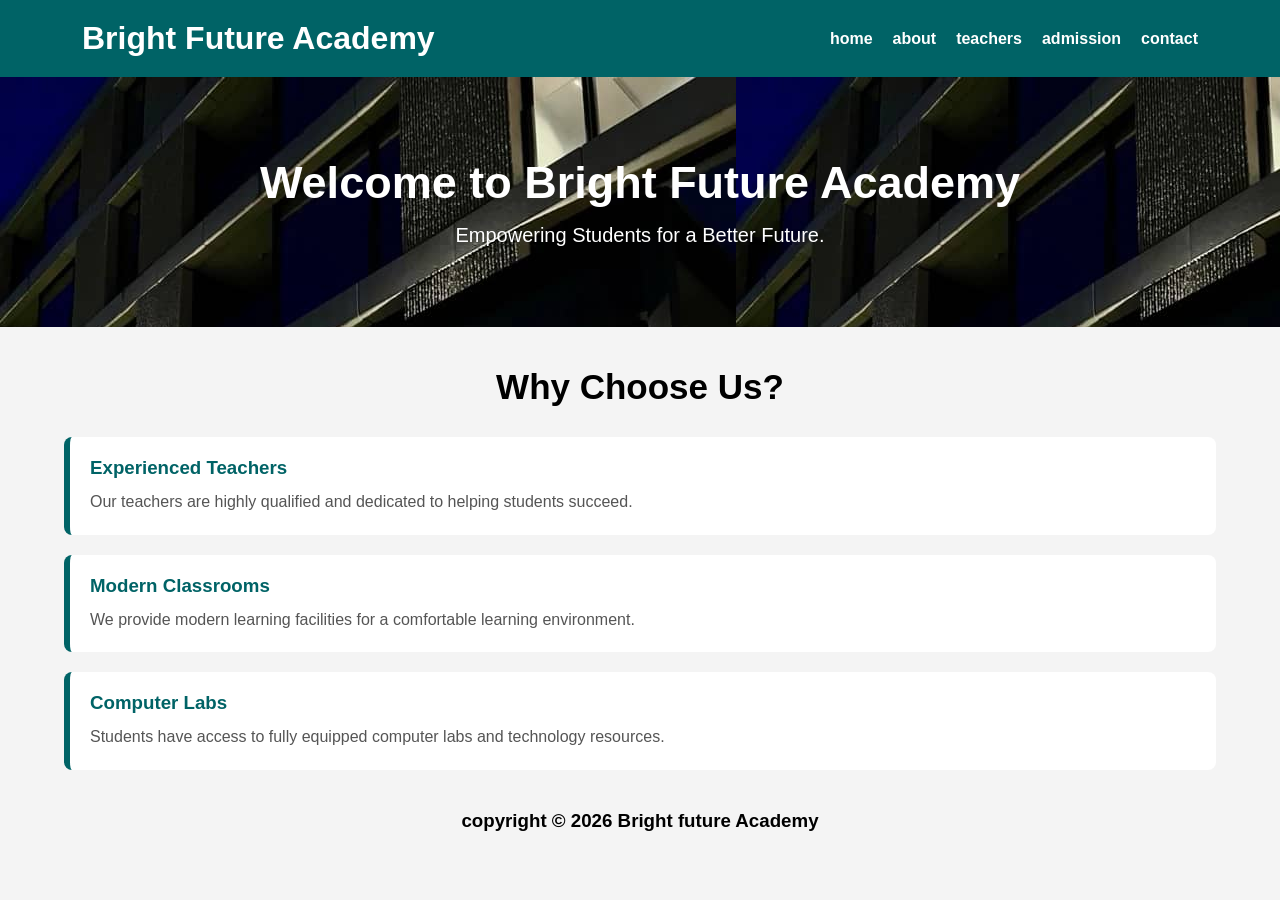
<file: index.html>
<!DOCTYPE html>
<html lang="en">
<head>
    <meta charset="UTF-8">
    <meta name="viewport" content="width=device-width, initial-scale=1.0">
    <title>Bright Future Academy</title>
    <link rel="stylesheet" href="style1.css">
</head>
<body>

<header>
    <div class="main">

        <div class="logo">
            <h2>Bright Future Academy</h2>
        </div>

        <div class="nav">
                <nav>
                    <ul>
                        <li><a href="index.html">home</a></li>
                        <li><a href="About.html">about</a></li>
                        <li><a href="Teachers.html">teachers</a></li>
                        <li><a href="Admission.html">admission</a></li>
                        <li><a href="contact.html">contact</a></li>
                    </ul>
                </nav>

    </div>
</header>

<section>
    <h1>Welcome to Bright Future Academy</h1>
    <p>Empowering Students for a Better Future.</p>
</section>

<section>
    <h2>Why Choose Us?</h2>

    <div>
        <h3>Experienced Teachers</h3>
        <p>Our teachers are highly qualified and dedicated to helping students succeed.</p>
    </div>

    <div>
        <h3>Modern Classrooms</h3>
        <p>We provide modern learning facilities for a comfortable learning environment.</p>
    </div>

    <div>
        <h3>Computer Labs</h3>
        <p>Students have access to fully equipped computer labs and technology resources.</p>
    </div>

</section>
<footer>
    <h3>copyright &copy; 2026 Bright future Academy</h3>
</footer>
</body>
</html>
</file>
<file: style1.css>
*{
    margin:0;
    padding:0;
    box-sizing:border-box;
    font-family:Arial, sans-serif;
}

body{
    background:#f4f4f4;
}

/* Header */
header{
    background:#006366;
    color:white;
    padding:20px;
}

.main{
    width:90%;
    margin:auto;
    display:flex;
    justify-content:space-between;
    align-items:center;
}

.logo h2{
    font-size:32px;
}
.nav h2{
    color: #006366;
}

ul{
    display: flex;
    list-style: none;
    gap: 20px;
}

ul li a{
    text-decoration: none;
    color: white;
    font-weight: bold;
}

ul li a:hover{
    color: #b99bc5;
}
section:first-of-type{
    background-image: url(e.jpeg);
    color:white;
    text-align:center;
    padding:80px 20px;
}

section:first-of-type h1{
    font-size:45px;
    margin-bottom:15px;
}

section:first-of-type p{
    font-size:20px;
}
section:last-of-type{
    width:90%;
    margin:40px auto;
}

section:last-of-type h2{
    text-align:center;
    margin-bottom:30px;
    font-size:35px;
}

section:last-of-type div{
    background:white;
    padding:20px;
    margin-bottom:20px;
    border-left:6px solid #006366;
    border-radius:8px;
}

section:last-of-type h3{
    margin-bottom:10px;
    color:#006366;
}

section:last-of-type p{
    color:#555;
    line-height:1.6;
}
footer{
     text-align: center;
    margin-top: 20px;
    color: black;
}
</file>
